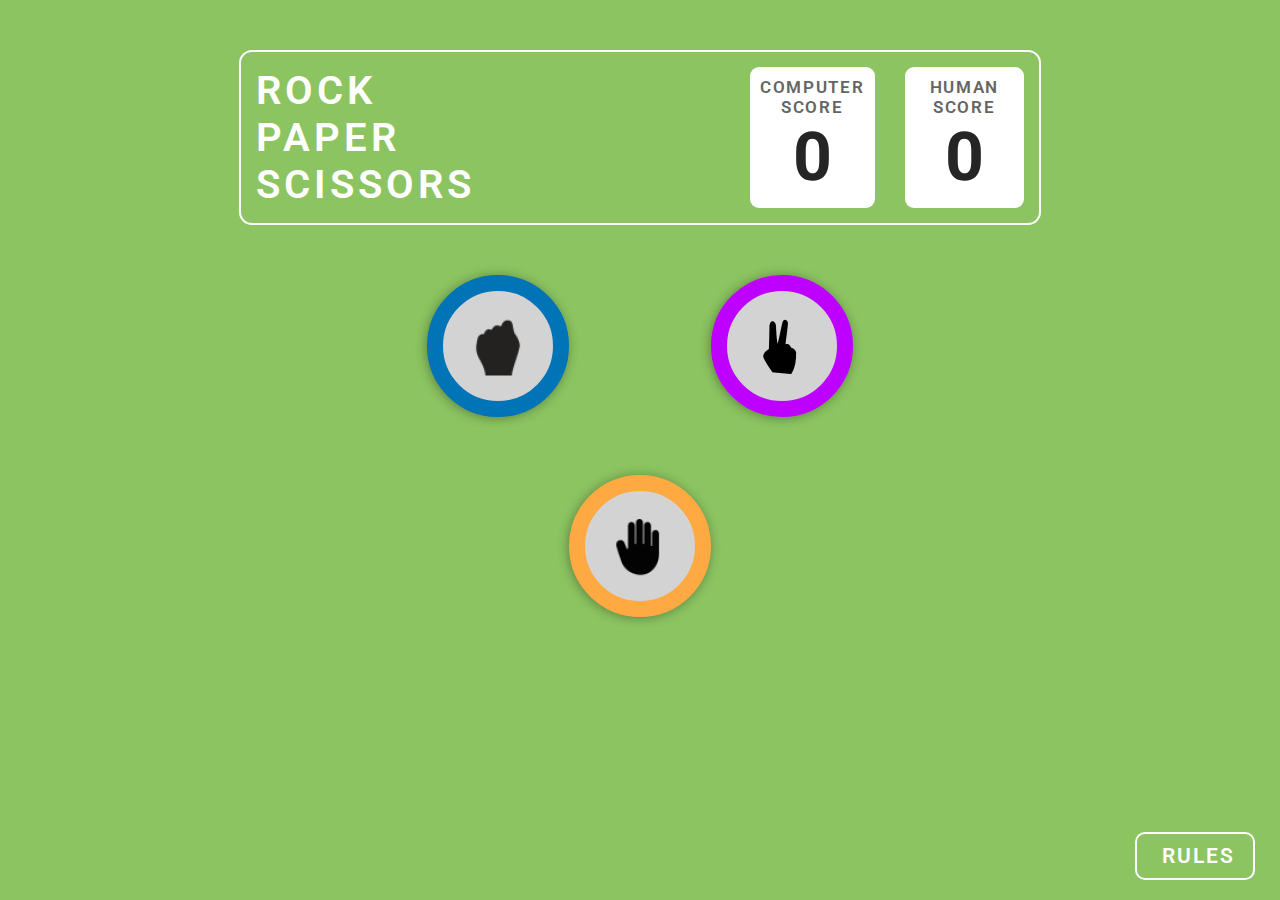
<file: index.html>
<!DOCTYPE html>
<html lang="en">
<head>
    <meta charset="UTF-8">
    <meta name="viewport" content="width=device-width, initial-scale=1.0">
    <link rel="stylesheet" href="style.css">
    <link rel="stylesheet" href="style3.css">
    <link rel="stylesheet" href="https://fonts.googleapis.com/css2?family=Roboto">
    <link rel="stylesheet" href="https://fonts.googleapis.com/css2?family=Dangrek">
    <title>RPS</title>
</head>
<body>
    <div id="scoreboard">
        <div class="box1"><p>ROCK<br>PAPER<br>SCISSORS</p></div>
        <div class="box2">
            <p class="text">COMPUTER<br>SCORE</p>
            <p class="score" id="score1">0</p>
        </div>
        <div class="box2">
            <p  class="text">HUMAN<br>SCORE</p>
            <p class="score" id="score2">0</p>
        </div>
    </div>
    <!-- <div class="lines">
        <hr class="horizontal">
        <hr class="diagonal1">
        <hr class="diagonal2">
    </div> -->
    <div id="main-area">
        <div id="rock" class="icons"></div>
        <div id="paper" class="icons"></div>
        <div id="scissors" class="icons"></div>
    </div>
    <div class="rules">
        <div id="rulebox" style="display:none;">
            <div id = "x">X</div>
            <div id="flex">
                <h2>Game Rules</h2>
                <ul>
                    <li>Rock beats scissors, scissors beat paper, and paper beats rock.</li>
                    <li>Agree ahead of time whether you'll count off “rock, paper, scissors, shoot” or just “rock, paper, scissors.”</li>
                    <li>Use rock, paper, scissors to settle minor decisions or simply play to pass the time</li>
                    <li>If both players lay down the same hand, each player lays down another hand</li>
                </ul>
            </div>
        </div>
        <button type="button" id="rules-btn">RULES</button>
        <script type="module" src="script.js"></script>   
    </div>
    
</body>
</html>
</file>
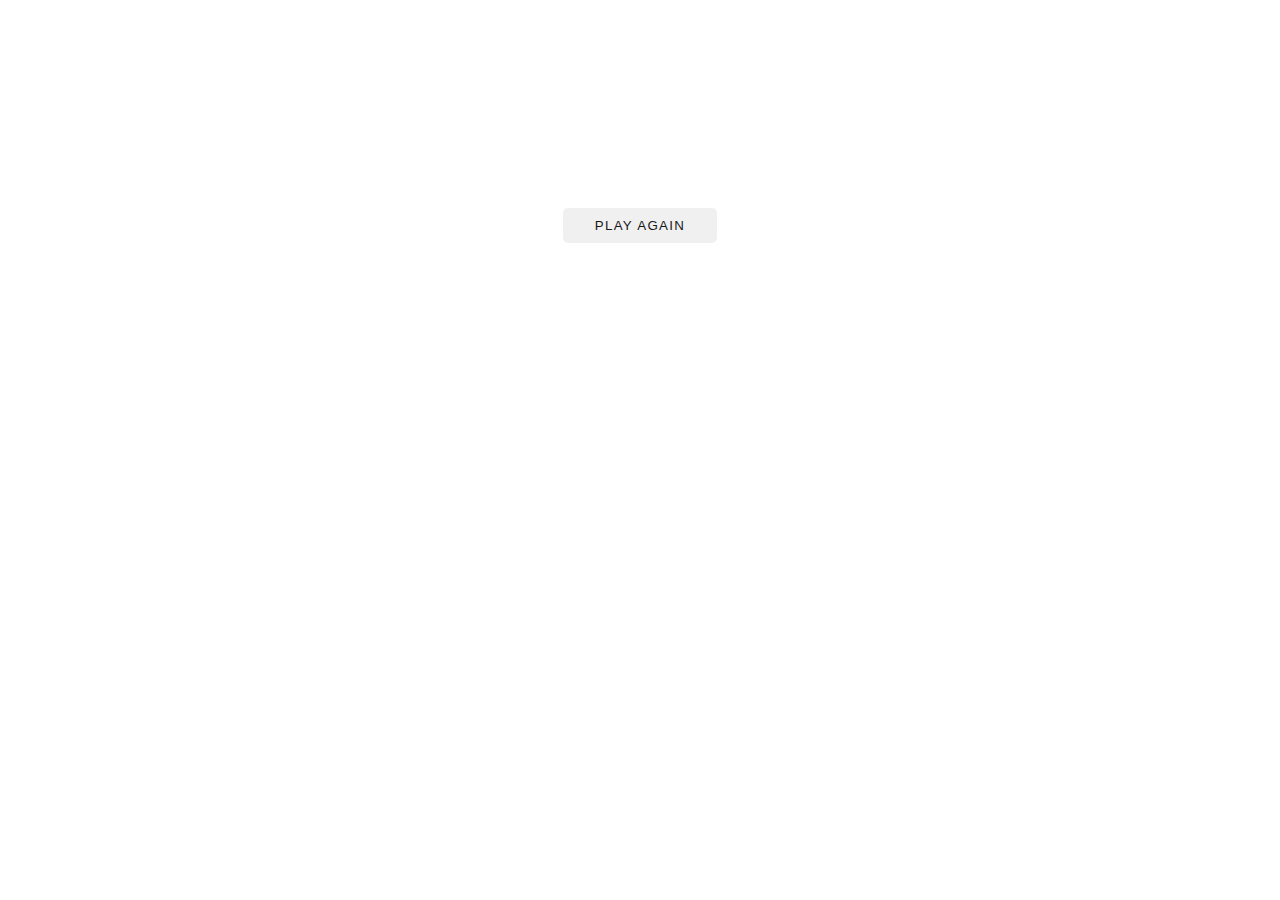
<file: result.html>
<!DOCTYPE html>
<html lang="en">
<head>
    <meta charset="UTF-8">
    <meta name="viewport" content="width=device-width, initial-scale=1.0">
    <title>Document</title>
    <link rel="stylesheet" href="style3.css">
    <link rel="stylesheet" href="https://fonts.googleapis.com/css2?family=Roboto">
</head>
<body>
    
    <!-- <div class="res">
        <p id="line1">YOU WIN</p>
        <P id="line2">AGAINST PC</P>
        <button class="play-again" type="button">PLAY AGAIN</button>  
    </div> -->
    
    
    <div class="res">
        <p id="line1">YOU LOST</p>
        <P id="line2">AGAINST PC</P>
        <button id="play-again" type="button">PLAY AGAIN</button>  
    </div>


    <!-- <div class="res">
        <p id="line1">TIE UP</p>
        <P id="line2"></P>
        <button class="replay" id="rep" type="button">REPLAY</button>  
    </div> -->
</body>
</html>
</file>
<file: style.css>
*{
    margin:0;
    padding:0;
}
body{
    background: #8CC461;
    font-family: Roboto;
}
#scoreboard{
    border-radius: 13px;
    border: 2px solid #FFF;
    padding:15px;
    display: flex;
    width:60%;
    margin:50px auto;
}
.box1{
    color: #FFF;
    font-family: Roboto;
    font-size: 40px;
    font-style: normal;
    font-weight: 600;
    line-height: normal;
    letter-spacing: 4px;
    width:70%;
}
.box2{
    border-radius: 9px;
    background: #FFF;
    width:15%;
    margin-left: 30px;
    padding:10px;
}
.box2 .text{
    color: #656565;
    font-family: Roboto;
    font-size: 17px;
    font-style: normal;
    font-weight: 600;
    line-height: normal;
    letter-spacing: 1.7px;
    text-align: center;
}
.box2 .score{
    color: #252525;
    text-align: center;
    font-family: Roboto;
    font-size: 68px;
    font-style: normal;
    font-weight: 700;
    line-height: normal;
}
.icons{
    width: 110px;
    height: 110px;
    flex-shrink: 0;
    border-radius: 110px;
    box-shadow: -1px 1px 11px 0px rgba(0, 0, 0, 0.35);
}
#scissors, #s{
    border: 16px solid #BD00FF;
    background: url("17911 1.png") lightgray no-repeat center center;

}
#rock, #r{
    border: 16px solid #0074B6;
    background: url("icons8-fist-67 1.png") lightgray no-repeat center center;
}
#paper, #p{
    border: 16px solid #FFA943;
    background: url("icons8-hand-64 1.png") lightgray no-repeat center center;
    margin-top:200px;
}
#main-area{
    display:flex;
    justify-content: center;
}
/* .horizontal{
    margin-left: 42vw;
    margin-top: 45vh;
    transform: rotate();
    width: 200px;
    height: 30px;
    border: #000000A3;
    background-color: #000000A3
 }
.diagonal1{
    margin-left: 39vw;
    margin-top: 12vh;
    transform: rotate(45deg);
    width: 150px;
    height: 30px;
    border: #000000A3;
    background-color: #000000A3
 }
.diagonal2{
    margin-left: 50vw;
    margin-top: -4vh;
    transform: rotate(135deg);
    width: 150px;
    height: 30px;
    border: #000000A3;
    background-color: #000000A3
 }
.lines{
    position: absolute;
    left: 0px;
    top: 0px;
    z-index: -1;
}  */
.rules{
    display:flex;
    flex-direction: column;
    align-items: flex-end;
}
#rules-btn{
    padding:10px 25px;
    background: #8CC461;
    color: #FFF;
    font-family: Roboto;
    font-size: 21px;
    font-style: normal;
    font-weight: 600;
    line-height: normal;
    letter-spacing: 2.1px;
    border-radius: 10px;
    border: 2px solid #FFF;
    width:120px;
    height:auto;
    position:fixed;
    bottom: 20px;
    right:25px;
    cursor:pointer;
}
#rulebox{
    border-radius: 13px;
    border: 7px solid #FFF;
    background: #004429;
    padding:15px;
    color: #FFF;
    width: 263px;
    height:310px;
    font-family: Roboto;
    font-size: 13px;
    font-style: normal;
    font-weight: 400;
    line-height: normal;
    float:right;
    position: fixed;
    bottom: 90px;
    right: 25px;
    
}
#flex{
    display:flex;
    flex-direction: column;
    align-items: center;
    height:100%;
}
#rulebox h2{
    font-size:29px; 
}
ul{
    list-style-image: url('Rectangle 5.png');
    display: flex;
    flex-direction: column;
    justify-content: space-between;
    padding:15px;
    height:100%;
}
#x{
    display: flex;
    align-items: center;
    justify-content: center;
    background-image: url("data:image/svg+xml,%3Csvg xmlns='http://www.w3.org/2000/svg' width='50' height='50' viewBox='0 0 60 60' fill='none'%3E%3Ccircle cx='30' cy='30' r='27.5' fill='%23FF0000' stroke='white' stroke-width='5'/%3E%3C/svg%3E");
    width:50px;
    height:50px;
    color: #FFF;
    font-family: Dangrek;
    font-size: 44px;
    font-style: normal;
    font-weight: 400;
    line-height: normal;
    position: absolute;
    top: -25px;
    right: -25px;
    cursor:pointer;
}
.triangle {
    width: 0;
    height: 0;
    border-left: 50px solid transparent;
    border-right: 50px solid transparent;
    border-bottom: 100px solid black;
    border-width: 5px;
  }
</file>
<file: style3.css>
.res{
    text-align: center;
    color: white;
    font-family: Roboto;
}
#line1{
    font-size: 40px;
    font-weight: 800;
    letter-spacing: 0.1em;
}
#line2{
    font-size: 25px;
    font-weight: 800;
    letter-spacing: 0.2em;
}
#play-again{
    margin-top: 3vh;
    padding: 10px;
    width: 12vw;
    border-radius: 5px;
    border: none;
    letter-spacing: 0.1em;
    opacity: 0.9;
}
.replay{
    margin-top: 3vh;
    padding: 10px;
    width: 12vw;
    border-radius: 5px;
    border: none;
    letter-spacing: 0.1em;
    opacity: 0.9;
    cursor: pointer;
}
.play-again:hover{
    opacity: 1;
}
.replay:hover{
    opacity: 1;
}
</file>
